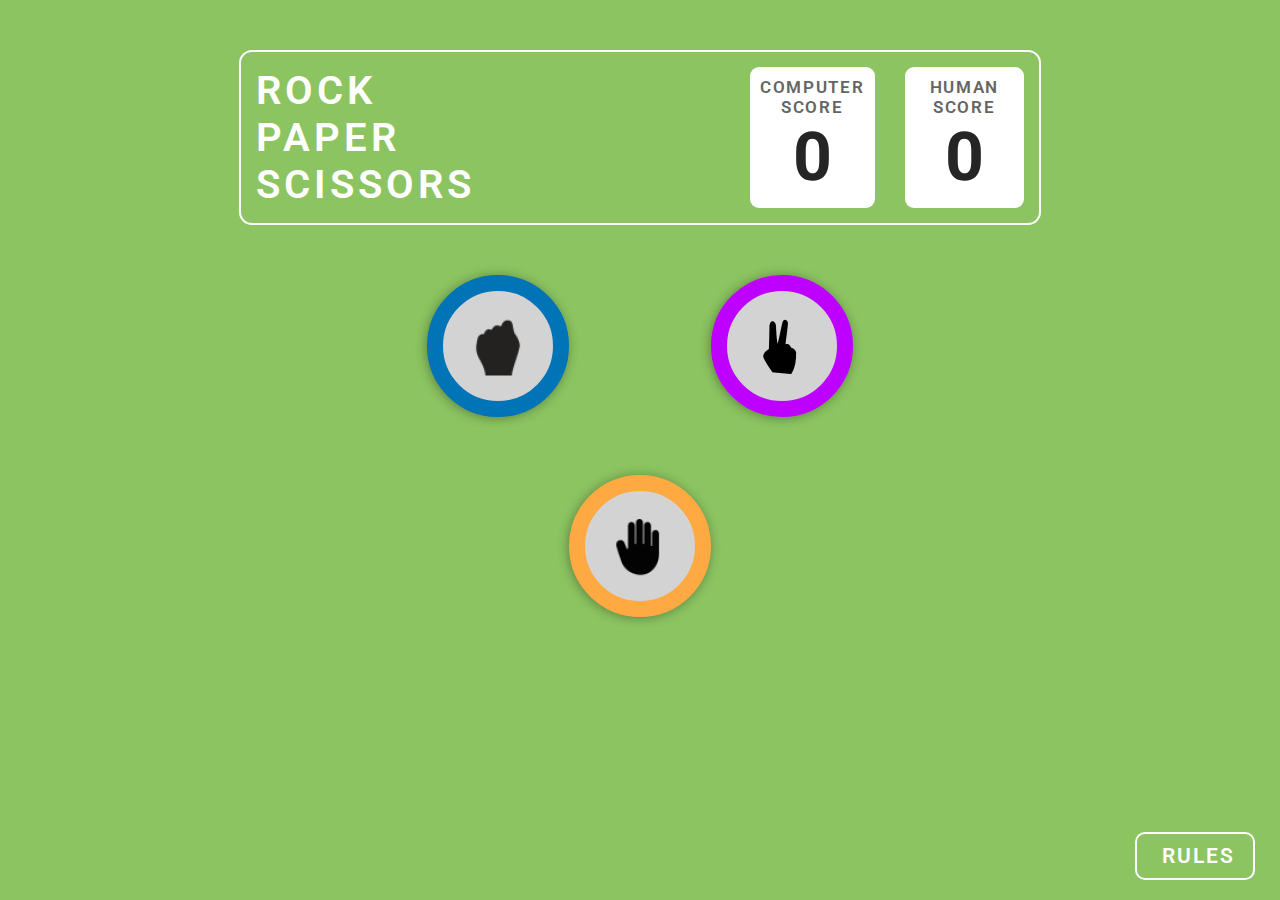
<file: index.html>
<!DOCTYPE html>
<html lang="en">
<head>
    <meta charset="UTF-8">
    <meta name="viewport" content="width=device-width, initial-scale=1.0">
    <link rel="stylesheet" href="style.css">
    <link rel="stylesheet" href="style3.css">
    <link rel="stylesheet" href="https://fonts.googleapis.com/css2?family=Roboto">
    <link rel="stylesheet" href="https://fonts.googleapis.com/css2?family=Dangrek">
    <title>RPS</title>
</head>
<body>
    <div id="scoreboard">
        <div class="box1"><p>ROCK<br>PAPER<br>SCISSORS</p></div>
        <div class="box2">
            <p class="text">COMPUTER<br>SCORE</p>
            <p class="score" id="score1">0</p>
        </div>
        <div class="box2">
            <p  class="text">HUMAN<br>SCORE</p>
            <p class="score" id="score2">0</p>
        </div>
    </div>
    <!-- <div class="lines">
        <hr class="horizontal">
        <hr class="diagonal1">
        <hr class="diagonal2">
    </div> -->
    <div id="main-area">
        <div id="rock" class="icons"></div>
        <div id="paper" class="icons"></div>
        <div id="scissors" class="icons"></div>
    </div>
    <div class="rules">
        <div id="rulebox" style="display:none;">
            <div id = "x">X</div>
            <div id="flex">
                <h2>Game Rules</h2>
                <ul>
                    <li>Rock beats scissors, scissors beat paper, and paper beats rock.</li>
                    <li>Agree ahead of time whether you'll count off “rock, paper, scissors, shoot” or just “rock, paper, scissors.”</li>
                    <li>Use rock, paper, scissors to settle minor decisions or simply play to pass the time</li>
                    <li>If both players lay down the same hand, each player lays down another hand</li>
                </ul>
            </div>
        </div>
        <button type="button" id="rules-btn">RULES</button>
        <script type="module" src="script.js"></script>   
    </div>
    
</body>
</html>
</file>
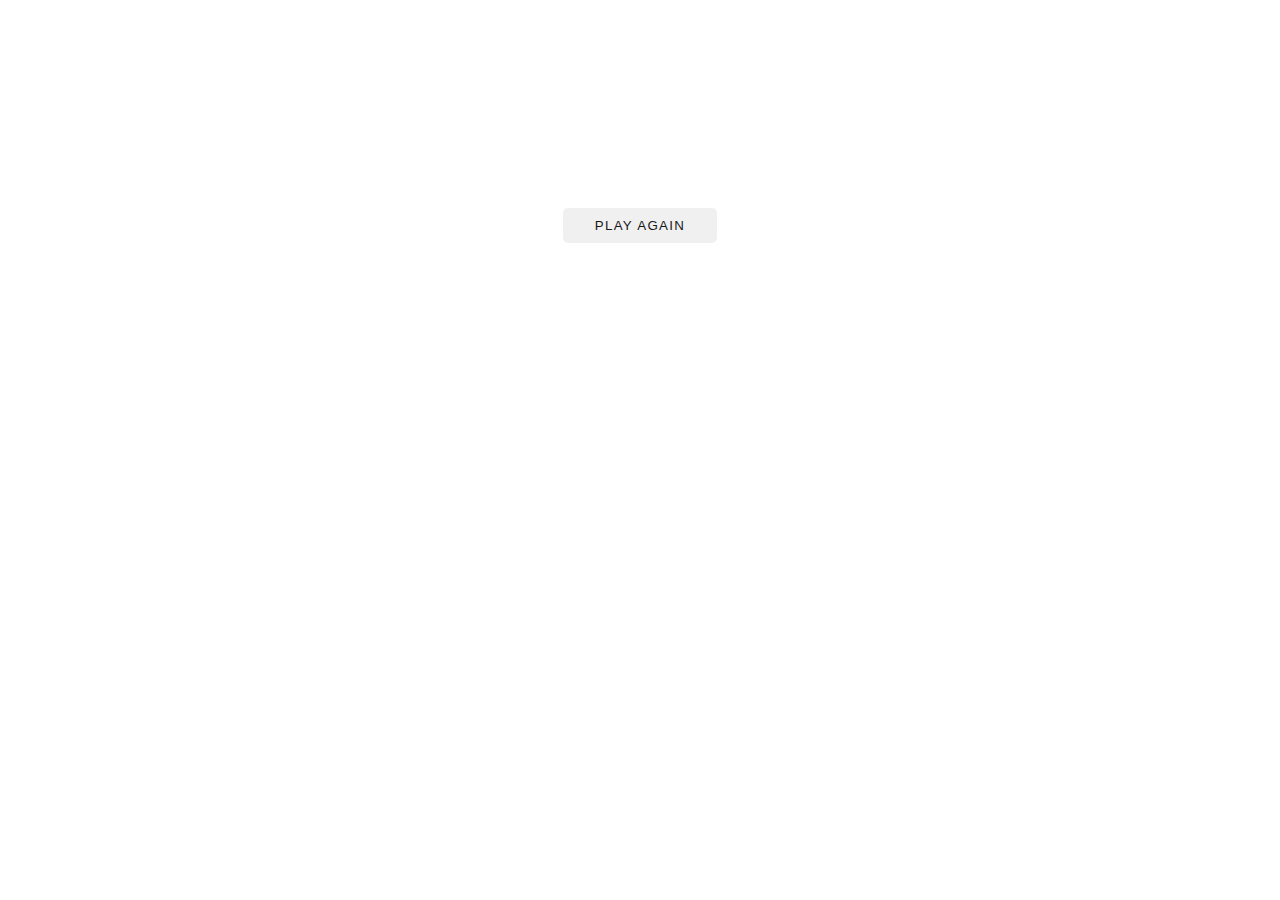
<file: result.html>
<!DOCTYPE html>
<html lang="en">
<head>
    <meta charset="UTF-8">
    <meta name="viewport" content="width=device-width, initial-scale=1.0">
    <title>Document</title>
    <link rel="stylesheet" href="style3.css">
    <link rel="stylesheet" href="https://fonts.googleapis.com/css2?family=Roboto">
</head>
<body>
    
    <!-- <div class="res">
        <p id="line1">YOU WIN</p>
        <P id="line2">AGAINST PC</P>
        <button class="play-again" type="button">PLAY AGAIN</button>  
    </div> -->
    
    
    <div class="res">
        <p id="line1">YOU LOST</p>
        <P id="line2">AGAINST PC</P>
        <button id="play-again" type="button">PLAY AGAIN</button>  
    </div>


    <!-- <div class="res">
        <p id="line1">TIE UP</p>
        <P id="line2"></P>
        <button class="replay" id="rep" type="button">REPLAY</button>  
    </div> -->
</body>
</html>
</file>
<file: style.css>
*{
    margin:0;
    padding:0;
}
body{
    background: #8CC461;
    font-family: Roboto;
}
#scoreboard{
    border-radius: 13px;
    border: 2px solid #FFF;
    padding:15px;
    display: flex;
    width:60%;
    margin:50px auto;
}
.box1{
    color: #FFF;
    font-family: Roboto;
    font-size: 40px;
    font-style: normal;
    font-weight: 600;
    line-height: normal;
    letter-spacing: 4px;
    width:70%;
}
.box2{
    border-radius: 9px;
    background: #FFF;
    width:15%;
    margin-left: 30px;
    padding:10px;
}
.box2 .text{
    color: #656565;
    font-family: Roboto;
    font-size: 17px;
    font-style: normal;
    font-weight: 600;
    line-height: normal;
    letter-spacing: 1.7px;
    text-align: center;
}
.box2 .score{
    color: #252525;
    text-align: center;
    font-family: Roboto;
    font-size: 68px;
    font-style: normal;
    font-weight: 700;
    line-height: normal;
}
.icons{
    width: 110px;
    height: 110px;
    flex-shrink: 0;
    border-radius: 110px;
    box-shadow: -1px 1px 11px 0px rgba(0, 0, 0, 0.35);
}
#scissors, #s{
    border: 16px solid #BD00FF;
    background: url("17911 1.png") lightgray no-repeat center center;

}
#rock, #r{
    border: 16px solid #0074B6;
    background: url("icons8-fist-67 1.png") lightgray no-repeat center center;
}
#paper, #p{
    border: 16px solid #FFA943;
    background: url("icons8-hand-64 1.png") lightgray no-repeat center center;
    margin-top:200px;
}
#main-area{
    display:flex;
    justify-content: center;
}
/* .horizontal{
    margin-left: 42vw;
    margin-top: 45vh;
    transform: rotate();
    width: 200px;
    height: 30px;
    border: #000000A3;
    background-color: #000000A3
 }
.diagonal1{
    margin-left: 39vw;
    margin-top: 12vh;
    transform: rotate(45deg);
    width: 150px;
    height: 30px;
    border: #000000A3;
    background-color: #000000A3
 }
.diagonal2{
    margin-left: 50vw;
    margin-top: -4vh;
    transform: rotate(135deg);
    width: 150px;
    height: 30px;
    border: #000000A3;
    background-color: #000000A3
 }
.lines{
    position: absolute;
    left: 0px;
    top: 0px;
    z-index: -1;
}  */
.rules{
    display:flex;
    flex-direction: column;
    align-items: flex-end;
}
#rules-btn{
    padding:10px 25px;
    background: #8CC461;
    color: #FFF;
    font-family: Roboto;
    font-size: 21px;
    font-style: normal;
    font-weight: 600;
    line-height: normal;
    letter-spacing: 2.1px;
    border-radius: 10px;
    border: 2px solid #FFF;
    width:120px;
    height:auto;
    position:fixed;
    bottom: 20px;
    right:25px;
    cursor:pointer;
}
#rulebox{
    border-radius: 13px;
    border: 7px solid #FFF;
    background: #004429;
    padding:15px;
    color: #FFF;
    width: 263px;
    height:310px;
    font-family: Roboto;
    font-size: 13px;
    font-style: normal;
    font-weight: 400;
    line-height: normal;
    float:right;
    position: fixed;
    bottom: 90px;
    right: 25px;
    
}
#flex{
    display:flex;
    flex-direction: column;
    align-items: center;
    height:100%;
}
#rulebox h2{
    font-size:29px; 
}
ul{
    list-style-image: url('Rectangle 5.png');
    display: flex;
    flex-direction: column;
    justify-content: space-between;
    padding:15px;
    height:100%;
}
#x{
    display: flex;
    align-items: center;
    justify-content: center;
    background-image: url("data:image/svg+xml,%3Csvg xmlns='http://www.w3.org/2000/svg' width='50' height='50' viewBox='0 0 60 60' fill='none'%3E%3Ccircle cx='30' cy='30' r='27.5' fill='%23FF0000' stroke='white' stroke-width='5'/%3E%3C/svg%3E");
    width:50px;
    height:50px;
    color: #FFF;
    font-family: Dangrek;
    font-size: 44px;
    font-style: normal;
    font-weight: 400;
    line-height: normal;
    position: absolute;
    top: -25px;
    right: -25px;
    cursor:pointer;
}
.triangle {
    width: 0;
    height: 0;
    border-left: 50px solid transparent;
    border-right: 50px solid transparent;
    border-bottom: 100px solid black;
    border-width: 5px;
  }
</file>
<file: style3.css>
.res{
    text-align: center;
    color: white;
    font-family: Roboto;
}
#line1{
    font-size: 40px;
    font-weight: 800;
    letter-spacing: 0.1em;
}
#line2{
    font-size: 25px;
    font-weight: 800;
    letter-spacing: 0.2em;
}
#play-again{
    margin-top: 3vh;
    padding: 10px;
    width: 12vw;
    border-radius: 5px;
    border: none;
    letter-spacing: 0.1em;
    opacity: 0.9;
}
.replay{
    margin-top: 3vh;
    padding: 10px;
    width: 12vw;
    border-radius: 5px;
    border: none;
    letter-spacing: 0.1em;
    opacity: 0.9;
    cursor: pointer;
}
.play-again:hover{
    opacity: 1;
}
.replay:hover{
    opacity: 1;
}
</file>
